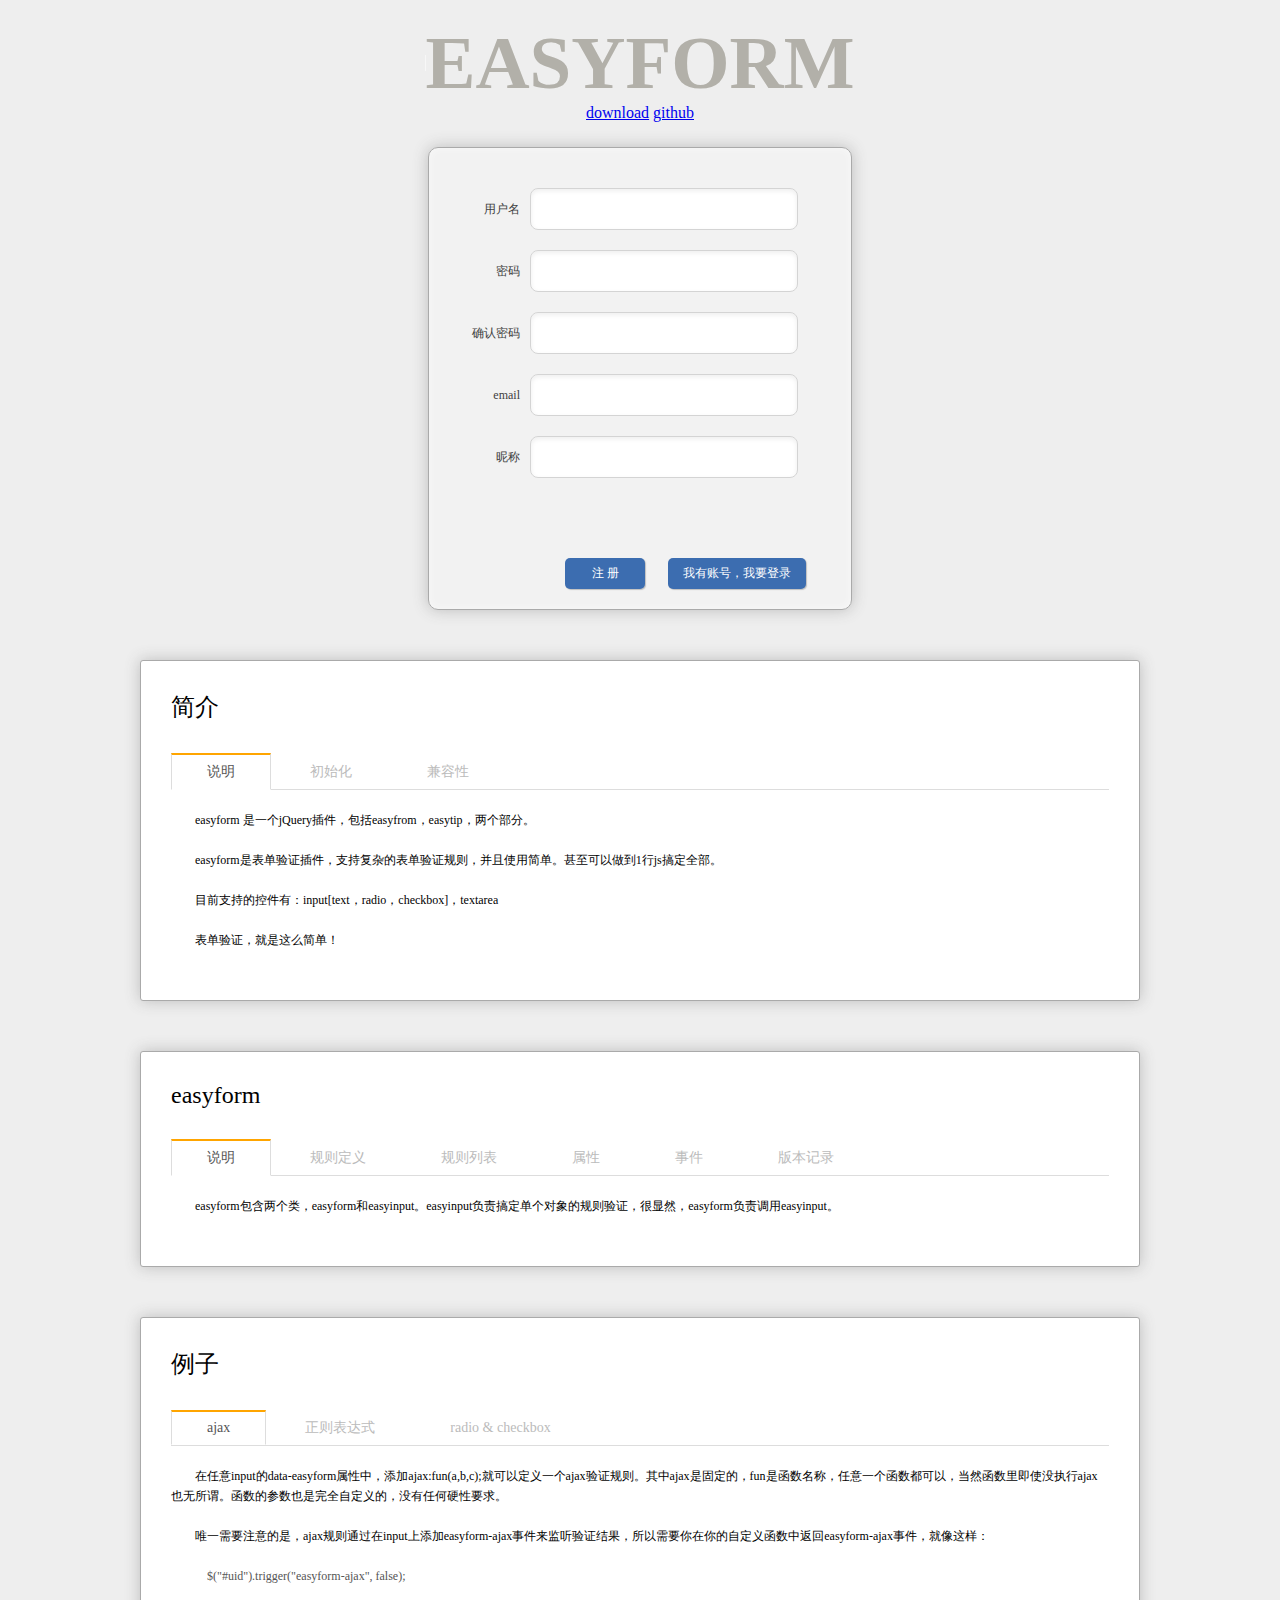
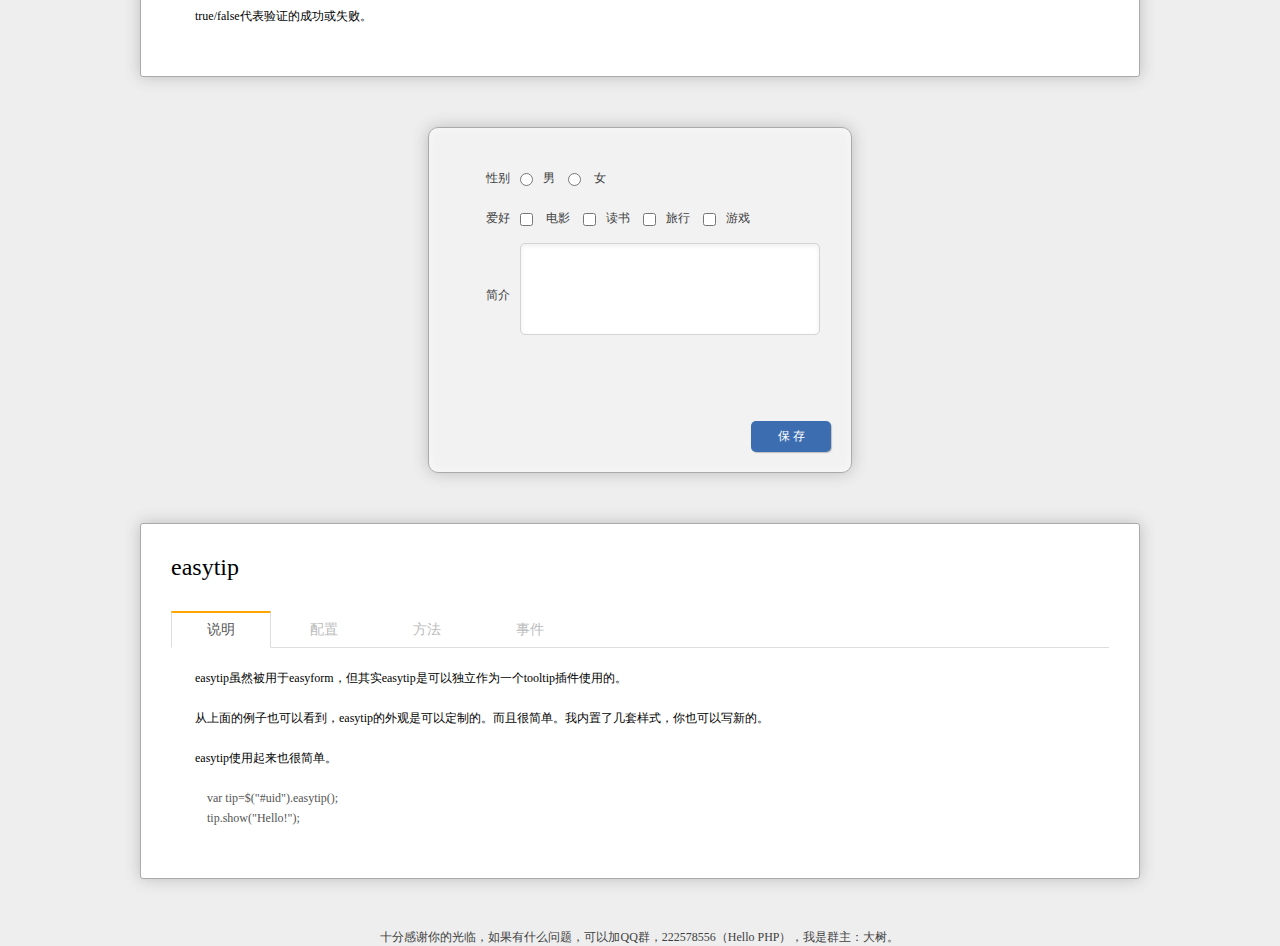
<file: demo/demo.html>
<!DOCTYPE html>
<html class="no-js">
<head>
    <meta charset="utf-8">
    <title>Easy-Demo</title>

    <meta name="description" content="">
    <meta http-equiv="cleartype" content="on">

    <link rel="stylesheet" href="css/platform-1.css">
    <link rel="stylesheet" href="../easyform/easyform.css">

    <link rel="stylesheet" href="css/tab.css">

    <script src="js/jquery-2.1.0.min.js"></script>
    <script src="../easyform/easyform.js"></script>

</head>
<body>

<script type="text/javascript">

    var WIDTH = $(window).innerWidth();
    var HEIGHT = $(window).innerHeight();

    $(document).ready(function ()
    {
        $(".page").css("height", HEIGHT + "px");
    });

</script>

<div class="page">

<div class="header">

    <a class="link link--kukuri" href="https://github.com/eplane/easyform" target="_blank" data-letters="Easyform">Easyform</a>
    <br>

    <a class="bt" href="https://github.com/thesmallcar/bell/archive/master.zip">download</a>
    <a class="bt" href="https://github.com/eplane/easyform" target="_blank">github</a>

</div>

<div class="form-div">
    <form id="reg-form" action="" method="post">

        <table>
            <tr>
                <td>用户名</td>
                <td><input name="uid" type="text" id="uid"
                           data-easyform="length:4 16;char-normal;real-time;ajax:ajax_demo(1);"
                           data-message="用户名必须为4—16位的英文字母或数字"
                           data-easytip="position:top;class:easy-blue;" data-message-ajax="用户名已存在!">
                </td>
            </tr>
            <tr>
                <td>密码</td>
                <td><input name="psw1" type="password" id="psw1" data-easyform="length:6 16;"
                           data-message="密码必须为6—16位"
                           data-easytip="class:easy-blue;"></td>
            </tr>
            <tr>
                <td>确认密码</td>
                <td><input name="psw2" type="password" id="psw2" data-easyform="length:6 16;equal:#psw1;"
                           data-message="两次密码输入要一致" data-easytip="class:easy-blue;"></td>
            </tr>
            <tr>
                <td>email</td>
                <td><input name="email" type="text" id="email" data-easyform="email;real-time;easytip:false;"
                           data-message="Email格式要正确"
                           data-easytip="class:easy-blue;"></td>
            </tr>
            <tr>
                <td>昵称</td>
                <td><input name="nickname" type="text" id="nickname" data-easyform="length:2 16;"
                           data-easytip="class:easy-blue;position:bottom;"></td>
            </tr>
        </table>

        <div class="buttons" style="margin-top: 50px;">
            <input value="注 册" type="submit" style="margin-right:20px; margin-top:20px;">
            <input value="我有账号，我要登录" type="button" style="margin-right:45px; margin-top:20px;">
        </div>

        <br class="clear">
    </form>
</div>

<!--简介-->
<div class="source-div">

    <h3>简介</h3>

    <input id="tab1" type="radio" name="tabs2" checked class="tab-input">
    <label for="tab1">说明</label>

    <input id="tab2" type="radio" name="tabs2" class="tab-input">
    <label for="tab2">初始化</label>

    <input id="tab3" type="radio" name="tabs2" class="tab-input">
    <label for="tab3">兼容性</label>


    <section id="content1">
        <p>
            easyform 是一个jQuery插件，包括easyfrom，easytip，两个部分。
        </p>

        <p>
            easyform是表单验证插件，支持复杂的表单验证规则，并且使用简单。甚至可以做到1行js搞定全部。
        </p>

        <p>
            目前支持的控件有：input[text，radio，checkbox]，textarea
        </p>

        <p>
            表单验证，就是这么简单！
        </p>
    </section>

    <section id="content2">
        <p>
            首先记得加载这么几个文件，把他们放在合适的位置：
        </p>

        <p class="code">
            &lt;<span class="keyword">link</span> <span class="attr">rel</span>=<span class="value">"stylesheet"</span>
            <span class="attr">href</span>=<span class="value">"../easyform/easyform.css"</span>&gt;<br>
            &lt;<span class="keyword">script</span> <span class="attr">src</span>=<span class="value">"js/jquery-2.1.0.min.js"</span>&gt;&lt;/<span
                class="keyword">script</span>&gt;<br>
            &lt;<span class="keyword">script</span> <span class="attr">src</span>=<span class="value">"../easyform/easyform.js"</span>&gt;&lt;/<span
                class="keyword">script</span>&gt;<br>
        </p>

        <p>其中，jquery-2.1.0.min.js是jQuery，随便选个流行的版本就行。不要低于1.7。顺序别颠倒，因为easyform依赖于jquery，所以要先加载jquery。</p>

        <p>最后，在document的ready里加上。</p>

        <p class="code">
            $("#form").easyform();
        </p>

    </section>

    <section id="content3">
        <p>
            兼容各种主流浏览器，只要支持HTML5就可以了。IE这种万恶的浏览器，最好自己测试一下吧，我很久没认真研究IE了。
        </p>

        <p>顺便提一句，别拿这个页面验证兼容性，这个页面很多细节都是html5的，但这些只是为了好看，和控件本身无关。并且因为样式表的兼容性问题，该页面在IE8下面根本无法工作。</p>
    </section>


</div>

<!--easyform-->
<div class="source-div">

<h3>easyform</h3>

<input id="tab6" type="radio" name="tabs" checked class="tab-input">
<label for="tab6">说明</label>

<input id="tab7" type="radio" name="tabs" class="tab-input">
<label for="tab7">规则定义</label>

<input id="tab8" type="radio" name="tabs" class="tab-input">
<label for="tab8">规则列表</label>

<input id="tab9" type="radio" name="tabs" class="tab-input">
<label for="tab9">属性</label>

<input id="tab10" type="radio" name="tabs" class="tab-input">
<label for="tab10">事件</label>

<input id="tab11" type="radio" name="tabs" class="tab-input">
<label for="tab11">版本记录</label>

<section id="content6">
    <p>easyform包含两个类，easyform和easyinput。easyinput负责搞定单个对象的规则验证，很显然，easyform负责调用easyinput。</p>
</section>

<section id="content7">
    <p>
        你可以这样定义一个input，并且为它添加一些规则和提示信息。
    </p>

    <p class="code">
        &lt;<span class="keyword">input</span> <span class="attr">name</span>=<span class="value">"uid"</span>
        <span class="attr">type</span>=<span class="value">"text"</span> <span class="attr">id</span>=<span
            class="value">"uid"</span>
        <span class="attr">data-easyform</span>=<span class="value">"length:4 16;char-normal;"</span>
        <span class="attr">data-message</span>=<span class="value">"用户名必须为4—16位的英文字母或数字"</span>
        <span class="attr">data-easytip</span>=<span class="value">"position:top;"</span>&gt;
    </p>

    <p>
        data-easyform 属性后面可以写上你所需要的规则，用半角的分号连接。语法上有些像css。这个属性不是必须的，你如果什么都不写，那么默认，这个控件的值不能为空，其余无任何规则。
    </p>

    <p>
        data-message 属性是一个默认的提示信息，如果你连这个都不写，那么遇到错误时，会默认提示“格式错误”。你如果需要一个更好的提示信息，写在这里就可以。
    </p>

    <p>
        data-easytip 这个属性是easytip的配置属性，可以不写，这样easytip就会按照默认的样式和行为初始化。
    </p>

</section>

<section id="content8" style="text-align: center;">
    <table class="option">
        <thead>
        <tr>
            <th>规则名称</th>
            <th width="400">说明</th>
            <th width="40">类型</th>
            <th>默认值</th>
            <th>示例</th>
        </tr>
        </thead>
        <tbody>
        <tr>
            <td>null</td>
            <td>是否可为空</td>
            <td>无</td>
            <td>默认所有值都是必填项</td>
            <td>data-easyform="null;"</td>
        </tr>
        <tr>
            <td>email</td>
            <td>Email地址</td>
            <td>无</td>
            <td>无</td>
            <td>data-easyform="email;"</td>
        </tr>
        <tr>
            <td>char-normal</td>
            <td>只能为英文、数字、下划线</td>
            <td>无</td>
            <td>无</td>
            <td>data-easyform="char-normal;"</td>
        </tr>
        <tr>
            <td>char-chinese</td>
            <td>只能为中文、英文、数字、下划线、中文标点符号</td>
            <td>无</td>
            <td>无</td>
            <td>data-easyform="char-chinese;"</td>
        </tr>
        <tr>
            <td>char-english</td>
            <td>只能为英文、数字、下划线、英文标点符号</td>
            <td>无</td>
            <td>无</td>
            <td>data-easyform="char-english;"</td>
        </tr>
        <tr>
            <td>length</td>
            <td>长度限制，可以设置最大值和最小值，如果仅设置了一个值，则长度必须为该长度。</td>
            <td>int</td>
            <td>无</td>
            <td>data-easyform="length:1 10;"<br>data-easyform="length:6;"</td>
        </tr>
        <tr>
            <td>equal</td>
            <td>是否与某值相等，可以用来判断密码确认。</td>
            <td>string</td>
            <td>无</td>
            <td>data-easyform="equal:#psw1;"</td>
        </tr>
        <tr>
            <td>ajax</td>
            <td>ajax验证，异步。需要通过easyform-ajax事件来返回验证结果。</td>
            <td>string</td>
            <td>无</td>
            <td>data-easyform="ajax:fun(1);"</td>
        </tr>
        <tr>
            <td>real-time</td>
            <td>实时检查。如果设置实时检查，则对象每次失去焦点时就会验证一次。</td>
            <td>无</td>
            <td>无</td>
            <td>data-easyform="real-time;"</td>
        </tr>
        <tr>
            <td>date</td>
            <td>日期格式 yyyy-mm-dd</td>
            <td>无</td>
            <td>无</td>
            <td>data-easyform="date;"</td>
        </tr>
        <tr>
            <td>time</td>
            <td>时间格式 hh:mm:ss</td>
            <td>无</td>
            <td>无</td>
            <td>data-easyform="time;"</td>
        </tr>
        <tr>
            <td>datetime</td>
            <td>日期时间格式 yyyy-mm-dd hh:mm:ss</td>
            <td>无</td>
            <td>无</td>
            <td>data-easyform="datetime;"</td>
        </tr>
        <tr>
            <td>money</td>
            <td>金额格式，等同于float:10 2</td>
            <td>无</td>
            <td>无</td>
            <td>data-easyform="money;"</td>
        </tr>
        <tr>
            <td>uint</td>
            <td>无符号正整数 , 参数为起始值和最大值</td>
            <td>int</td>
            <td>默认最大值999999999999999</td>
            <td>data-easyform="uint:1 100;"</td>
        </tr>
        <tr>
            <td>number</td>
            <td>数字字符串，只能是数字，不含小数点</td>
            <td>无</td>
            <td>无</td>
            <td>data-easyform="number;"</td>
        </tr>
        <tr>
            <td>float</td>
            <td>浮点数</td>
            <td>int</td>
            <td>无</td>
            <td>data-easyform="float:7 2;"</td>
        </tr>
        <tr>
            <td>regex</td>
            <td>自定义正则表达式</td>
            <td>string</td>
            <td>无</td>
            <td>data-easyform="^(\\d{4})-(\\d{2})-(\\d{2})$;"</td>
        </tr>
        </tbody>
    </table>
</section>

<section id="content9">
    <p>
        easyform的属性可以在html里或者js中配置，两种方式选择一种即可。
    </p>

    <div style="text-align: center;">
        <table class="option">
            <thead>
            <tr>
                <th>选项</th>
                <th>说明</th>
                <th>可选值</th>
                <th>默认值</th>
                <th>js示例</th>
                <th>html示例</th>
            </tr>
            </thead>
            <tbody>
            <tr>
                <td>easytip</td>
                <td>是否显示easytip</td>
                <td>true/false</td>
                <td>true</td>
                <td>$("#form").easyform({easytip:true});</td>
                <td>data-easyform="easytip:false;"</td>
            </tr>
            </tbody>
        </table>
    </div>

</section>

<section id="content10" style="text-align: center;">

    <table class="option">
        <thead>
        <tr>
            <th width="80">事件</th>
            <th width="500">说明</th>
            <th width="80">参数</th>
            <th>示例</th>
        </tr>
        </thead>
        <tbody>
        <tr>
            <td>success</td>
            <td>成功事件，所有规则成功后，触发该事件。该事件的触发在提交之前。</td>
            <td>easyform</td>
            <td>
                var ef = $('#demo-form').easyform();<br>
                ef.success = function(ef){ ... }
            </td>
        </tr>
        <tr>
            <td>error</td>
            <td>错误事件，每一个发生错误的控件都会触发该事件。一次验证，所有规则都会执行，一个控件上可能同时触发多个error事件。</td>
            <td>easyform, input, rule</td>
            <td>
                var ef = $('#demo-form').easyform();<br>
                ef.error = function(ef, i, r){ ... }
            </td>
        </tr>
        <tr>
            <td>per_validation</td>
            <td>预验证事件，在所有验证规则之前执行。该事件的响应函数如果返回false，则会打断提交。</td>
            <td>easyform</td>
            <td>
                var ef = $('#demo-form').easyform();<br>
                ef.per_validation = function(ef){ ... }
            </td>
        </tr>
        </tbody>
    </table>

</section>

<section id="content11">

    <ul>
        <li>v1.2 2015-5-24 修改了很多bug，对代码进行了重构。属性定义修改成了html5的标准命名。所以1.2版本不兼容过去的老版本。不过无所谓了，你们也找不到老版本。</li>
        <li>v1.1 2014-11-21 支持ajax异步验证。修正了若干bug。</li>
        <li>v1.0 2014-11-5 第一版完成。</li>
    </ul>

</section>

</div>

<!--例子-->
<div class="source-div">

    <h3>例子</h3>

    <input id="tab14" type="radio" name="tabs3" checked class="tab-input">
    <label for="tab14">ajax</label>

    <input id="tab15" type="radio" name="tabs3" class="tab-input">
    <label for="tab15">正则表达式</label>

    <input id="tab16" type="radio" name="tabs3" class="tab-input">
    <label for="tab16">radio & checkbox</label>

    <section id="content14">
        <p>
            在任意input的data-easyform属性中，添加ajax:fun(a,b,c);就可以定义一个ajax验证规则。其中ajax是固定的，fun是函数名称，任意一个函数都可以，当然函数里即使没执行ajax也无所谓。函数的参数也是完全自定义的，没有任何硬性要求。
        </p>

        <p>唯一需要注意的是，ajax规则通过在input上添加easyform-ajax事件来监听验证结果，所以需要你在你的自定义函数中返回easyform-ajax事件，就像这样：</p>

        <p class="code">$("#uid").trigger("easyform-ajax", false);</p>

        <p>true/false代表验证的成功或失败。</p>
    </section>

    <section id="content15">
        <p>
            有些时候，你需要定义自己的规则，所以我添加了一个regex规则，这个规则用于执行你自定义的正则表达式。
        </p>

        <p class="code">data-easyform="^(\\d{4})-(\\d{2})-(\\d{2})$;"</p>

        <p>类似这样的定义即可。需要注意的是\\需要写两次，因为会被转意，而开头和结尾的/不要写进去。</p>

    </section>

    <section id="content16">
        <p>
            这个插件支持radio和checkbox，但因为这两个控件的特殊性，所以，只有null规则对这两个控件有效，另外，这两个控件都是成组使用的，所以，每组控件只有第一个会被验证，其余的控件，即使定义了data-easyfrom、data-message之类的属性，也会被忽略。
        </p>

        <p>另外，easytip的定位，是基于宿主的位置的。某些更改radio和checkbox外观的插件，会将他们藏起来，用label或其他标签代替，这种情况下，easytip将无法正确显示。</p>


    </section>

</div>

<div class="form-div">
    <form id="demo-form" action="" method="post">

        <table style="line-height: 40px;">
            <tr>
                <th width="60">性别</th>
                <td style="text-align: left;">
                    <input name="sex" type="radio" id="sex-1" value="1" class="css-checkbox"
                           data-message="请选择一个性别"><label class="radio-label" for="sex-1">男</label>
                    <input name="sex" type="radio" id="sex-2" value="0" class="css-checkbox">
                    <label class="radio-label" for="sex-2">女</label>
                </td>
            </tr>
            <tr>
                <th>爱好</th>
                <td style="text-align: left;">
                    <input name="hobby[]" type="checkbox" id="hobby-1" value="1" class="css-checkbox"
                           data-easyform="null;">
                    <label class="checkbox-label" for="hobby-1">电影</label>
                    <input name="hobby[]" type="checkbox" id="hobby-2" value="2" class="css-checkbox"><label
                        class="checkbox-label" for="hobby-2">读书</label>
                    <input name="hobby[]" type="checkbox" id="hobby-3" value="3" class="css-checkbox"><label
                        class="checkbox-label" for="hobby-3">旅行</label>
                    <input name="hobby[]" type="checkbox" id="hobby-4" value="4" class="css-checkbox"><label
                        class="checkbox-label" for="hobby-4">游戏</label>
                </td>
            </tr>
            <tr>
                <th>简介</th>
                <td><textarea id="about" name="about" style="width: 300px;"></textarea></td>
            </tr>
        </table>

        <div class="buttons" style="margin-top: 50px;">
            <input value="保 存" type="submit" style="margin-right:20px; margin-top:20px;">
        </div>

        <br class="clear">
    </form>
</div>

<!--easytip-->
<div class="source-div">

    <h3>easytip</h3>

    <input id="tab21" type="radio" name="tabs4" checked class="tab-input">
    <label for="tab21">说明</label>

    <input id="tab22" type="radio" name="tabs4" class="tab-input">
    <label for="tab22">配置</label>

    <input id="tab23" type="radio" name="tabs4" class="tab-input">
    <label for="tab23">方法</label>

    <input id="tab24" type="radio" name="tabs4" class="tab-input">
    <label for="tab24">事件</label>

    <section id="content21">
        <p>
            easytip虽然被用于easyform，但其实easytip是可以独立作为一个tooltip插件使用的。
        </p>

        <p>从上面的例子也可以看到，easytip的外观是可以定制的。而且很简单。我内置了几套样式，你也可以写新的。</p>

        <p>easytip使用起来也很简单。</p>

        <p class="code">
            var tip=$("#uid").easytip();<br>
            tip.show("Hello!");
        </p>

    </section>

    <section id="content22" style="text-align: center;">
        <p style="text-align: left;">
            所有这些配置都可以像data-easyform属性一样，写在data-easytip属性里，也和easyform一样，js配置或者html配置写一个即可。
        </p>
        <table class="option">
            <thead>
            <tr>
                <th width="80">项目</th>
                <th width="300">说明</th>
                <th width="250">可选值</th>
                <th>默认值</th>
                <th>示例</th>
            </tr>
            </thead>
            <tbody>
            <tr>
                <td>position</td>
                <td>tip出现的位置</td>
                <td>top, left, bottom, right</td>
                <td>right</td>
                <td>$("#uid").easytip({position:top});<br>data-easytip="position:top;"</td>
            </tr>
            <tr>
                <td>left</td>
                <td>tip出现的位置的X轴偏移量，不要加px这类的单位。</td>
                <td>int</td>
                <td>0</td>
                <td>$("#uid").easytip({left:100});<br>data-easytip="left:100;"</td>
            </tr>
            <tr>
                <td>top</td>
                <td>tip出现的位置的Y轴偏移量，不要加px这类的单位。</td>
                <td>int</td>
                <td>0</td>
                <td>$("#uid").easytip({top:100});<br>data-easytip="top:100;"</td>
            </tr>
            <tr>
                <td>disappear</td>
                <td>tip消失的方式。</td>
                <td>self：点击自己, other：点击其他, lost-focus：失去焦点, none：永不消失, N：N毫秒后消失</td>
                <td>other</td>
                <td>$("#uid").easytip({disappear:other});<br>$("#uid").easytip({disappear:100});<br>data-easytip="disappear:100;"
                </td>
            </tr>
            <tr>
                <td>speed</td>
                <td>出现和消失的动画速度。</td>
                <td>和jquery的fadeIn函数一致</td>
                <td>fast</td>
                <td>$("#uid").easytip({speed:"normal"});<br>data-easytip="speed:200;"</td>
            </tr>
            <tr>
                <td>class</td>
                <td>样式。easyform.css里有几个默认的样式定义。</td>
                <td>string</td>
                <td>easy-white</td>
                <td>$("#uid").easytip({class:"easy-red"});<br>data-easytip="class:easy-red;"</td>
            </tr>
            </tbody>
        </table>
    </section>

    <section id="content23" style="text-align: center;">
        <table class="option">
            <thead>
            <tr>
                <th width="200">方法</th>
                <th width="320">说明</th>
                <th>参数</th>
                <th>返回值</th>
            </tr>
            </thead>
            <tbody>
            <tr>
                <td>show(msg)</td>
                <td>显示tip。</td>
                <td>msg：string，要显示的消息。</td>
                <td>无</td>
            </tr>
            <tr>
                <td>close</td>
                <td>关闭提示信息</td>
                <td>无</td>
                <td>无</td>
            </tr>
            </tbody>
        </table>

    </section>

    <section id="content24" style="text-align: center;">
        <table class="option">
            <thead>
            <tr>
                <th width="80">事件</th>
                <th width="320">说明</th>
                <th>参数</th>
                <th>示例</th>
            </tr>
            </thead>
            <tbody>
            <tr>
                <td>onshow</td>
                <td>显示事件，开始显示的第一件事就是执行该事件。</td>
                <td>parent, tip</td>
                <td>$("#uid").easytip({onshow:function(parent, tip){ ... });</td>
            </tr>
            <tr>
                <td>onclose</td>
                <td>隐藏事件，tip从显示状态切换成不显示时触发该事件。</td>
                <td>parent, tip</td>
                <td>$("#uid").easytip({onclose:function(parent, tip){ ... });</td>
            </tr>
            </tbody>
        </table>

    </section>

</div>

<div class="footer">
    十分感谢你的光临，如果有什么问题，可以加QQ群，222578556（Hello PHP），我是群主：大树。
</div>

</div>



<script>

    $(document).ready(function ()
    {
        var v = $('#reg-form').easyform();

        $('#demo-form').easyform();

        v.error = function (ef, i, r)
        {
            /*if(i.id=="uid" && r == "length" )
             alert("Error事件：" + i.id + "对象的值不符合" + r + "规则");*/
        }
    });

    function ajax_demo(p)
    {
        $("#uid").trigger("easyform-ajax", false);
    }


</script>

</body>
</html>
</file>
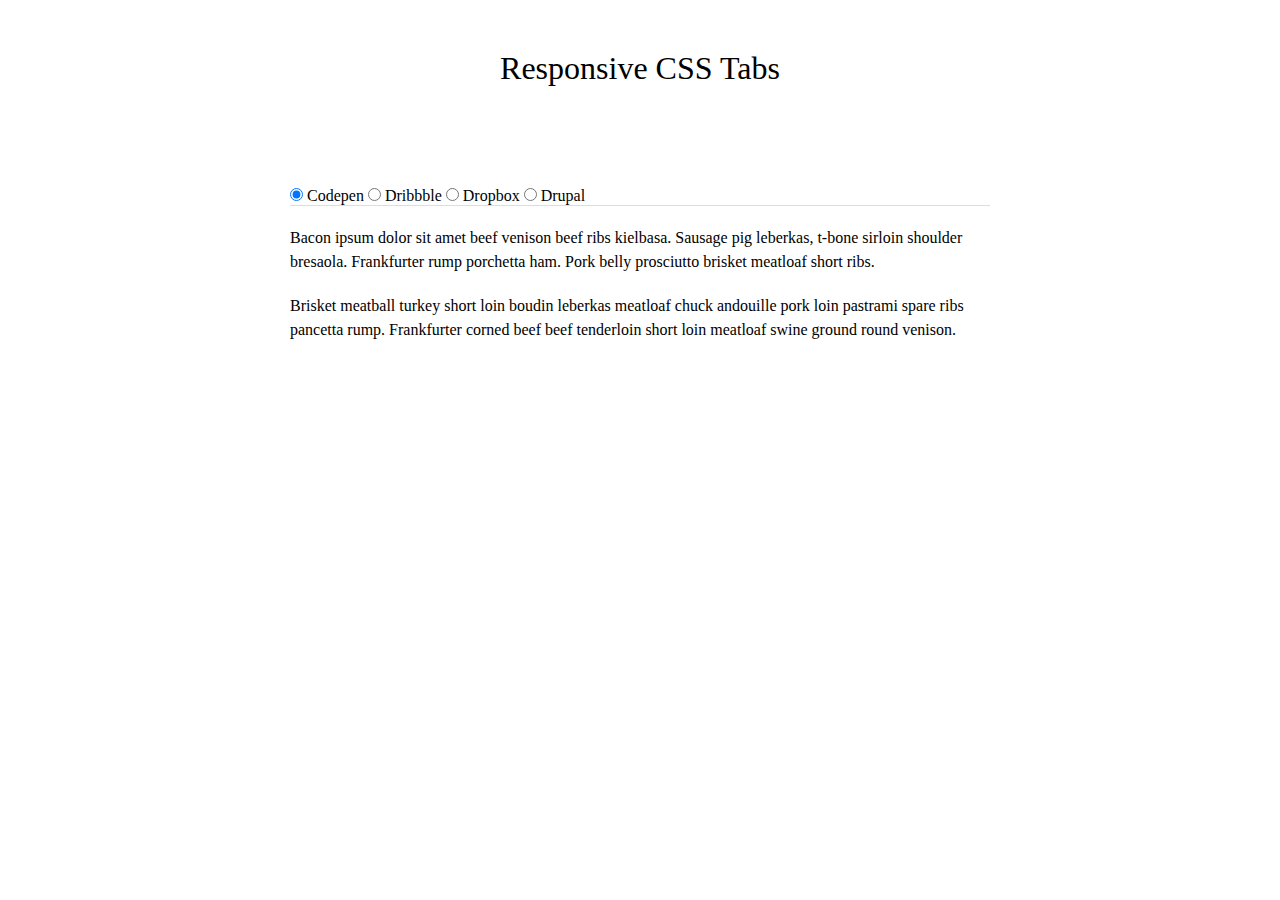
<file: demo/t.html>
<!DOCTYPE html>
<html>

<head>

    <meta charset="UTF-8">

    <title>响应式CSS3 Tab菜单DEMO演示</title>

    <link rel="stylesheet" href="css/tab.css">

    <script src="js/prefixfree.min.js"></script>





</head>

<body>

<h1>Responsive CSS Tabs</h1>

<main>

    <input id="tab1" type="radio" name="tabs" checked>
    <label for="tab1">Codepen</label>

    <input id="tab2" type="radio" name="tabs">
    <label for="tab2">Dribbble</label>

    <input id="tab3" type="radio" name="tabs">
    <label for="tab3">Dropbox</label>

    <input id="tab4" type="radio" name="tabs">
    <label for="tab4">Drupal</label>

    <section id="content1">
        <p>
            Bacon ipsum dolor sit amet beef venison beef ribs kielbasa. Sausage pig leberkas, t-bone sirloin shoulder
            bresaola. Frankfurter rump porchetta ham. Pork belly prosciutto brisket meatloaf short ribs.
        </p>

        <p>
            Brisket meatball turkey short loin boudin leberkas meatloaf chuck andouille pork loin pastrami spare ribs
            pancetta rump. Frankfurter corned beef beef tenderloin short loin meatloaf swine ground round venison.
        </p>
    </section>

    <section id="content2">
        <p>
            Bacon ipsum dolor sit amet landjaeger sausage brisket, jerky drumstick fatback boudin ball tip turducken.
            Pork belly meatball t-bone bresaola tail filet mignon kevin turkey ribeye shank flank doner cow kielbasa
            shankle. Pig swine chicken hamburger, tenderloin turkey rump ball tip sirloin frankfurter meatloaf boudin
            brisket ham hock. Hamburger venison brisket tri-tip andouille pork belly ball tip short ribs biltong
            meatball chuck. Pork chop ribeye tail short ribs, beef hamburger meatball kielbasa rump corned beef
            porchetta landjaeger flank. Doner rump frankfurter meatball meatloaf, cow kevin pork pork loin venison
            fatback spare ribs salami beef ribs.
        </p>

        <p>
            Jerky jowl pork chop tongue, kielbasa shank venison. Capicola shank pig ribeye leberkas filet mignon brisket
            beef kevin tenderloin porchetta. Capicola fatback venison shank kielbasa, drumstick ribeye landjaeger beef
            kevin tail meatball pastrami prosciutto pancetta. Tail kevin spare ribs ground round ham ham hock brisket
            shoulder. Corned beef tri-tip leberkas flank sausage ham hock filet mignon beef ribs pancetta turkey.
        </p>
    </section>

    <section id="content3">
        <p>
            Bacon ipsum dolor sit amet beef venison beef ribs kielbasa. Sausage pig leberkas, t-bone sirloin shoulder
            bresaola. Frankfurter rump porchetta ham. Pork belly prosciutto brisket meatloaf short ribs.
        </p>

        <p>
            Brisket meatball turkey short loin boudin leberkas meatloaf chuck andouille pork loin pastrami spare ribs
            pancetta rump. Frankfurter corned beef beef tenderloin short loin meatloaf swine ground round venison.
        </p>
    </section>

    <section id="content4">
        <p>
            Bacon ipsum dolor sit amet landjaeger sausage brisket, jerky drumstick fatback boudin ball tip turducken.
            Pork belly meatball t-bone bresaola tail filet mignon kevin turkey ribeye shank flank doner cow kielbasa
            shankle. Pig swine chicken hamburger, tenderloin turkey rump ball tip sirloin frankfurter meatloaf boudin
            brisket ham hock. Hamburger venison brisket tri-tip andouille pork belly ball tip short ribs biltong
            meatball chuck. Pork chop ribeye tail short ribs, beef hamburger meatball kielbasa rump corned beef
            porchetta landjaeger flank. Doner rump frankfurter meatball meatloaf, cow kevin pork pork loin venison
            fatback spare ribs salami beef ribs.
        </p>

        <p>
            Jerky jowl pork chop tongue, kielbasa shank venison. Capicola shank pig ribeye leberkas filet mignon brisket
            beef kevin tenderloin porchetta. Capicola fatback venison shank kielbasa, drumstick ribeye landjaeger beef
            kevin tail meatball pastrami prosciutto pancetta. Tail kevin spare ribs ground round ham ham hock brisket
            shoulder. Corned beef tri-tip leberkas flank sausage ham hock filet mignon beef ribs pancetta turkey.
        </p>
    </section>

</main>

</body>

</html>
</file>
<file: easyform/easyform.css>
.easyform-close{background-image: url('close-normal.png'); width:20px !important; height: 20px !important; line-height: 20px !important;}
.easyform-close:hover{background-image: url('close-over.png');}

.easytip-text, .easytip-text:before, .easytip-text:after{ box-sizing: content-box;}
.easytip-arrow, .easytip-arrow:before, .easytip-arrow:after{box-sizing: content-box;}

.easy-black{color:rgba(238,238,238,1);background-color:rgba(75,75,75,0.8);border:1px solid rgba(75,75,75,1);border-radius:5px;}
.easy-blue{color:rgba(255,255,255,1);background-color:rgba(51,153,204,0.8);border:1px solid rgba(102,153,204,1);border-radius:5px;}
.easy-red{color:rgba(255,255,255,1);background-color:rgba(255,102,102,0.9);border:1px solid rgba(204,0,51,1);border-radius:5px;}
.easy-white{color:rgba(102,102,102,1);background-color:rgba(255,255,255,0.9);border:1px solid rgba(153,153,153,1);border-radius:5px;}
</file>
<file: demo/css/tab.css>
*, *:before, *:after {
    margin: 0;
    padding: 0;
    box-sizing: border-box;
    outline: none;
}

h1 {
    padding: 50px 0;
    font-weight: 400;
    text-align: center;
}

p {
    margin: 0 0 20px;
    line-height: 1.5;
}

main {
    min-width: 320px;
    max-width: 800px;
    padding: 50px;
    margin: 0 auto;
    background: #fff;
}

section {
    display: none;
    padding: 20px 0 0;
    border-top: 1px solid #ddd;
}

.tab-input {
    display: none;
}

.source-div label {
    display: inline-block;
    margin: 0 0 -1px;
    padding: 8px 35px;
    /*font-weight: 600;*/
    font-size: 14px;
    text-align: center;
    color: #bbb;
    border: 1px solid transparent;
}

label:before {
    font-weight: normal;
    margin-right: 10px;
}

/*label[for*='1']:before {
  content: '\f1cb';
}

label[for*='2']:before {
  content: '\f17d';
}

label[for*='3']:before {
  content: '\f16b';
}

label[for*='4']:before {
  content: '\f1a9';
}*/

label:hover {
    color: #888;
    cursor: pointer;
}

input.tab-input:checked + label {
    color: #555;
    border: 1px solid #ddd;
    border-top: 2px solid orange;
    border-bottom: 1px solid #fff;
}

#tab1:checked ~ #content1,
#tab2:checked ~ #content2,
#tab3:checked ~ #content3,
#tab4:checked ~ #content4,
#tab5:checked ~ #content5,
#tab6:checked ~ #content6,
#tab7:checked ~ #content7,
#tab8:checked ~ #content8,
#tab9:checked ~ #content9,
#tab10:checked ~ #content10,
#tab11:checked ~ #content11,
#tab12:checked ~ #content12,
#tab13:checked ~ #content13,
#tab14:checked ~ #content14,
#tab15:checked ~ #content15,
#tab16:checked ~ #content16,
#tab17:checked ~ #content17,
#tab18:checked ~ #content18,
#tab19:checked ~ #content19,
#tab20:checked ~ #content20,
#tab21:checked ~ #content21,
#tab22:checked ~ #content22,
#tab23:checked ~ #content23,
#tab24:checked ~ #content24,
#tab25:checked ~ #content25{
    display: block;
}

@media screen and (max-width: 650px) {
    label {
        font-size: 0;
    }

    label:before {
        margin: 0;
        font-size: 18px;
    }
}

@media screen and (max-width: 400px) {
    label {
        padding: 15px;
    }
}
</file>
<file: demo/css/platform-1.css>
/*! normalize.css v3.0.0 | MIT License | git.io/normalize */

/**
 * 1. Set default font family to sans-serif.
 * 2. Prevent iOS text size adjust after orientation change, without disabling
 *    user zoom.
 */

html {
    font-family: sans-serif; /* 1 */
    -ms-text-size-adjust: 100%; /* 2 */
    -webkit-text-size-adjust: 100%; /* 2 */
    behavior: url(http://localhost/wgift/resource/css/ie-css3.htc);
}

/**
 * Remove default margin.
 */

body {
    margin: 0;
}

ul {
    margin: 0;
    padding: 0;
}

/* HTML5 display definitions
   ========================================================================== */

/**
 * Correct `block` display not defined in IE 8/9.
 */

article,
aside,
details,
figcaption,
figure,
footer,
header,
hgroup,
main,
nav,
section,
summary {
    display: block;
}

/**
 * 1. Correct `inline-block` display not defined in IE 8/9.
 * 2. Normalize vertical alignment of `progress` in Chrome, Firefox, and Opera.
 */

audio,
canvas,
progress,
video {
    display: inline-block; /* 1 */
    vertical-align: baseline; /* 2 */
}

/**
 * Prevent modern browsers from displaying `audio` without controls.
 * Remove excess height in iOS 5 devices.
 */

audio:not([controls]) {
    display: none;
    height: 0;
}

/**
 * Address `[hidden]` styling not present in IE 8/9.
 * Hide the `template` element in IE, Safari, and Firefox < 22.
 */

[hidden],
template {
    display: none;
}

/* Links
   ========================================================================== */

/**
 * Remove the gray background color from active links in IE 10.
 */

a {
    background: transparent;
}

/**
 * Improve readability when focused and also mouse hovered in all browsers.
 */

a:active,
a:hover {
    outline: 0;
}

/* Text-level semantics
   ========================================================================== */

/**
 * Address styling not present in IE 8/9, Safari 5, and Chrome.
 */

abbr[title] {
    border-bottom: 1px dotted;
}

/**
 * Address style set to `bolder` in Firefox 4+, Safari 5, and Chrome.
 */

b,
strong {
    font-weight: bold;
}

/**
 * Address styling not present in Safari 5 and Chrome.
 */

dfn {
    font-style: italic;
}

/**
 * Address variable `h1` font-size and margin within `section` and `article`
 * contexts in Firefox 4+, Safari 5, and Chrome.
 */

h1 {
    font-size: 2em;
    margin: 0.67em 0;
}

/**
 * Address styling not present in IE 8/9.
 */

mark {
    background: #ff0;
    color: #000;
}

/**
 * Address inconsistent and variable font size in all browsers.
 */

small {
    font-size: 80%;
}

/**
 * Prevent `sub` and `sup` affecting `line-height` in all browsers.
 */

sub,
sup {
    font-size: 75%;
    line-height: 0;
    position: relative;
    vertical-align: baseline;
}

sup {
    top: -0.5em;
}

sub {
    bottom: -0.25em;
}

/* Embedded content
   ========================================================================== */

/**
 * Remove border when inside `a` element in IE 8/9.
 */

img {
    border: 0;
}

/**
 * Correct overflow displayed oddly in IE 9.
 */

svg:not(:root) {
    overflow: hidden;
}

/* Grouping content
   ========================================================================== */

/**
 * Address margin not present in IE 8/9 and Safari 5.
 */

figure {
    margin: 1em 40px;
}

/**
 * Address differences between Firefox and other browsers.
 */

hr {
    -moz-box-sizing: content-box;
    box-sizing: content-box;
    height: 0;
}

/**
 * Contain overflow in all browsers.
 */

pre {
    overflow: auto;
}

/**
 * Address odd `em`-unit font size rendering in all browsers.
 */

code,
kbd,
pre,
samp {
    font-family: monospace, monospace;
    font-size: 1em;
}

/* Forms
   ========================================================================== */

/**
 * Known limitation: by default, Chrome and Safari on OS X allow very limited
 * styling of `select`, unless a `border` property is set.
 */

/**
 * 1. Correct color not being inherited.
 *    Known issue: affects color of disabled elements.
 * 2. Correct font properties not being inherited.
 * 3. Address margins set differently in Firefox 4+, Safari 5, and Chrome.
 */

button,
input,
optgroup,
select,
textarea {
    color: inherit; /* 1 */
    font: inherit; /* 2 */
    margin: 0; /* 3 */
}

/**
 * Address `overflow` set to `hidden` in IE 8/9/10.
 */

button {
    overflow: visible;
}

/**
 * Address inconsistent `text-transform` inheritance for `button` and `select`.
 * All other form control elements do not inherit `text-transform` values.
 * Correct `button` style inheritance in Firefox, IE 8+, and Opera
 * Correct `select` style inheritance in Firefox.
 */

button,
select {
    text-transform: none;
}

/**
 * 1. Avoid the WebKit bug in Android 4.0.* where (2) destroys native `audio`
 *    and `video` controls.
 * 2. Correct inability to style clickable `input` types in iOS.
 * 3. Improve usability and consistency of cursor style between image-type
 *    `input` and others.
 */

button,
html input[type="button"], /* 1 */
input[type="reset"],
input[type="submit"] {
    -webkit-appearance: button; /* 2 */
    cursor: pointer; /* 3 */
}

/**
 * Re-set default cursor for disabled elements.
 */

button[disabled],
html input[disabled] {
    cursor: default;
}

/**
 * Remove inner padding and border in Firefox 4+.
 */

button::-moz-focus-inner,
input::-moz-focus-inner {
    border: 0;
    padding: 0;
}

/**
 * Address Firefox 4+ setting `line-height` on `input` using `!important` in
 * the UA stylesheet.
 */

input {
    line-height: normal;
}

/**
 * It's recommended that you don't attempt to style these elements.
 * Firefox's implementation doesn't respect box-sizing, padding, or width.
 *
 * 1. Address box sizing set to `content-box` in IE 8/9/10.
 * 2. Remove excess padding in IE 8/9/10.
 */

input[type="checkbox"],
input[type="radio"] {
    box-sizing: border-box; /* 1 */
    padding: 0; /* 2 */
}

/**
 * Fix the cursor style for Chrome's increment/decrement buttons. For certain
 * `font-size` values of the `input`, it causes the cursor style of the
 * decrement button to change from `default` to `text`.
 */

input[type="number"]::-webkit-inner-spin-button,
input[type="number"]::-webkit-outer-spin-button {
    height: auto;
}

/**
 * 1. Address `appearance` set to `searchfield` in Safari 5 and Chrome.
 * 2. Address `box-sizing` set to `border-box` in Safari 5 and Chrome
 *    (include `-moz` to future-proof).
 */

input[type="search"] {
    -webkit-appearance: textfield; /* 1 */
    -moz-box-sizing: content-box;
    -webkit-box-sizing: content-box; /* 2 */
    box-sizing: content-box;
}

/**
 * Remove inner padding and search cancel button in Safari and Chrome on OS X.
 * Safari (but not Chrome) clips the cancel button when the search input has
 * padding (and `textfield` appearance).
 */

input[type="search"]::-webkit-search-cancel-button,
input[type="search"]::-webkit-search-decoration {
    -webkit-appearance: none;
}

/**
 * Define consistent border, margin, and padding.
 */

fieldset {
    border: 1px solid #c0c0c0;
    margin: 0 2px;
    padding: 0.35em 0.625em 0.75em;
}

/**
 * 1. Correct `color` not being inherited in IE 8/9.
 * 2. Remove padding so people aren't caught out if they zero out fieldsets.
 */

legend {
    border: 0; /* 1 */
    padding: 0; /* 2 */
}

/**
 * Remove default vertical scrollbar in IE 8/9.
 */

textarea {
    overflow: auto;
}

/**
 * Don't inherit the `font-weight` (applied by a rule above).
 * NOTE: the default cannot safely be changed in Chrome and Safari on OS X.
 */

optgroup {
    font-weight: bold;
}

/* Tables
   ========================================================================== */

/**
 * Remove most spacing between table cells.
 */

table {
    border-collapse: collapse;
    border-spacing: 0;
}

td,
th {
    padding: 0;
}

/**
 * Clearfix helper
 * Used to contain floats: h5bp.com/q
 */
.clear {
    clear: both;
}

.clear:before,
.clear:after {
    content: "";
    display: table;
}

.clear:after {
    clear: both;
}

html {
    font-size: 16px;
    font-family: "微软雅黑", "黑体";
}

body {
    background-color: #eee;
    text-align: center;
}

.page {
    width: 1000px;
    margin: 0 auto;
}

.img-welcome {
    margin: 128px auto 0 auto;
}

.form-div {
    background-color: rgba(255, 255, 255, 0.27);
    border-radius: 10px;
    border: 1px solid #aaa;
    width: 424px;
    margin: 0 auto;
    padding: 30px 0 20px 0px;
    font-size: 12px;
    box-shadow: inset 0px 0px 10px rgba(255, 255, 255, 0.5), 0px 0px 15px rgba(75, 75, 75, 0.3);
    text-align: left;
}

.form-div input[type="text"], .form-div input[type="password"], .form-div input[type="email"] {
    width: 268px;
    margin: 10px;
    line-height: 20px;
    font-size: 16px;
}

.form-div input[type="checkbox"], .form-div input[type="radio"] {
    padding: 10px 5px 10px 10px;
    vertical-align: middle;
}

.form-div input[type="button"], .form-div input[type="submit"] {
    margin: 10px 20px 0 0;
}

.form-div table {
    margin: 0 auto;
    text-align: right;
    color: rgba(64, 64, 64, 1.00);
}

.form-div table th{
    font-weight: normal;
    padding: 0 10px 0 0;
}

.form-div table img {
    vertical-align: middle;
    margin: 0 0 5px 0;
}

.footer {
    color: rgba(64, 64, 64, 1.00);
    font-size: 12px;
    margin: 30px 0;
}

.header
{
    margin: 25px 0;
}

.form-div label {
    padding: 0 10px;
    line-height: 30px;
}

.form-div .buttons {
    float: right;
}

.protocol {
    padding: 0px 20px 20px 20px;
    text-align: left;
    background-color: rgba(255, 255, 255, 0.5);
    border-radius: 7px;
    height: 400px;
    overflow: auto;
}

.input-text {
    padding: 10px;
    border: 1px solid #D4D4D4;
    color: #333333;
    margin-top: 5px;
}

input[type="text"], input[type="password"], input[type="email"] {
    border-radius: 8px;
    box-shadow: inset 0 2px 5px #eee;
    padding: 10px;
    border: 1px solid #D4D4D4;
    color: #333333;
    margin-top: 5px;
}

input[type="text"]:focus, input[type="password"]:focus, input[type="email"]:focus {
    border: 1px solid #50afeb;
    outline: none;
}

input[type="button"], input[type="submit"] {
    padding: 7px 15px;
    background-color: #3c6db0;
    text-align: center;
    border-radius: 5px;
    overflow: hidden;
    min-width: 80px;
    border: none;
    color: #FFF;
    box-shadow: 1px 1px 1px rgba(75, 75, 75, 0.3);
}

input[type="button"]:hover, input[type="submit"]:hover {
    background-color: #5a88c8;
    /*border: 1px solid #999;*/
}

input[type="button"]:active, input[type="submit"]:active {
    background-color: #5a88c8;
    /*border: 1px solid #777;*/
}

textarea
{
    border-radius: 5px;
    box-shadow: inset 0 2px 5px #eee;
    padding: 5px;
    border: 1px solid #D4D4D4;
    color: #333333;
    margin-top: 5px;
    resize: none;

}
textarea:focus
{
    border: 1px solid #50afeb;
    outline: none;
}

/* 说明块*/
.source-div {
    margin: 50px 0;
    padding: 30px;
    text-align: left;
    background-color: #fff;
    border-radius: 3px;
    border: 1px solid #aaa;
    box-shadow: inset 0px 0px 10px rgba(255, 255, 255, 0.5), 0px 0px 15px rgba(75, 75, 75, 0.3);
    font-size: 12px;
}

h3 {
    margin: 0 0 30px 0;
    font-size: 24px;
    font-weight: normal;
}

.option {
    width: 97%;
    margin: auto;
    text-align: left;
}

.option thead {
    border-bottom: 1px solid #ccc;
    color: #777;
    line-height: 40px;
}

.option th {
    font-weight: normal;
}

.option td {
    border-bottom: 1px dotted #eee;
    vertical-align: top;
    padding: 5px;
    line-height: 20px;
}

section p {
    line-height: 20px;
    text-indent: 2em;
}

p.code {
    text-indent: 0;
    padding-left: 3em;
    color: #555555;
    font-size: 12px;
}

p.code .keyword {
    color: cadetblue;
}

p.code .attr {
    color: cadetblue;
}

p.code .value {
    color: blue;
}

section ul {
    line-height: 20px;
    padding-left: 3em;
}

/*
input[type="radio"].css-checkbox {
    position: absolute;
    z-index: -1000;
    left: -1000px;
    overflow: hidden;
    clip: rect(0 0 0 0);
    height: 1px;
    width: 1px;
    margin: -1px;
    padding: 0;
    border: 0;
}

input[type="radio"].css-checkbox + label.radio-label {
    padding-left: 21px;
    height: 17px;
    display: inline-block;
    line-height: 17px;
    background-repeat: no-repeat;
    background-position: 0 0;
    vertical-align: middle;
    cursor: pointer;
    margin: 10px 5px 10px 20px;

}

input[type="radio"].css-checkbox:checked + label.radio-label {
    background-position: 0 -17px;
}

label.radio-label {
    background-image: url(../img/radio.png);
    background-repeat: no-repeat;
    -webkit-touch-callout: none;
    -webkit-user-select: none;
    -khtml-user-select: none;
    -moz-user-select: none;
    -ms-user-select: none;
    user-select: none;
}

input[type="checkbox"].css-checkbox {
    position: absolute;
    z-index: -1000;
    left: -1000px;
    overflow: hidden;
    clip: rect(0 0 0 0);
    height: 1px;
    width: 1px;
    margin: -1px;
    padding: 0;
    border: 0;
}

input[type="checkbox"].css-checkbox + label.checkbox-label {
    padding-left: 20px;
    height: 15px;
    display: inline-block;
    line-height: 15px;
    background-repeat: no-repeat;
    background-position: 0 0;
    vertical-align: middle;
    cursor: pointer;
    margin: 10px 5px 10px 20px;

}

input[type="checkbox"].css-checkbox:checked + label.checkbox-label {
    background-position: 0 -15px;
}

label.checkbox-label {
    background-image: url(../img/checkbox.png);
    background-repeat: no-repeat;
    -webkit-touch-callout: none;
    -webkit-user-select: none;
    -khtml-user-select: none;
    -moz-user-select: none;
    -ms-user-select: none;
    user-select: none;
}*/

.link {
    outline: none;
    text-decoration: none;
    position: relative;
    font-size:75px;
    line-height: 1;
    color: #9e9ba4;
    display: inline-block;
}

.link--kukuri {
    text-transform: uppercase;
    font-weight: 900;
    overflow: hidden;
    line-height: 1;
    color: #b2b0a9;
}

.link--kukuri:hover {
    color: #b2b0a9;
}

.link--kukuri::after {
    content: '';
    position: absolute;
    height: 16px;
    width: 100%;
    top: 50%;
    margin-top: -8px;
    right: 0;
    background: #F9F9F9;
    transform: translate3d(-100%,0,0);
    transition: transform 0.4s;
    transition-timing-function: cubic-bezier(0.7,0,0.3,1);
}

.link--kukuri:hover::after {
    transform: translate3d(100%,0,0);
}

.link--kukuri::before {
    content: attr(data-letters);
    position: absolute;
    z-index: 2;
    overflow: hidden;
    color: #777;  /*鼠标over文字颜色*/
    white-space: nowrap;
    width: 0%;
    transition: width 0.4s 0.3s;
}

.link--kukuri:hover::before {
    width: 100%;
}

.bt{

}
</file>
